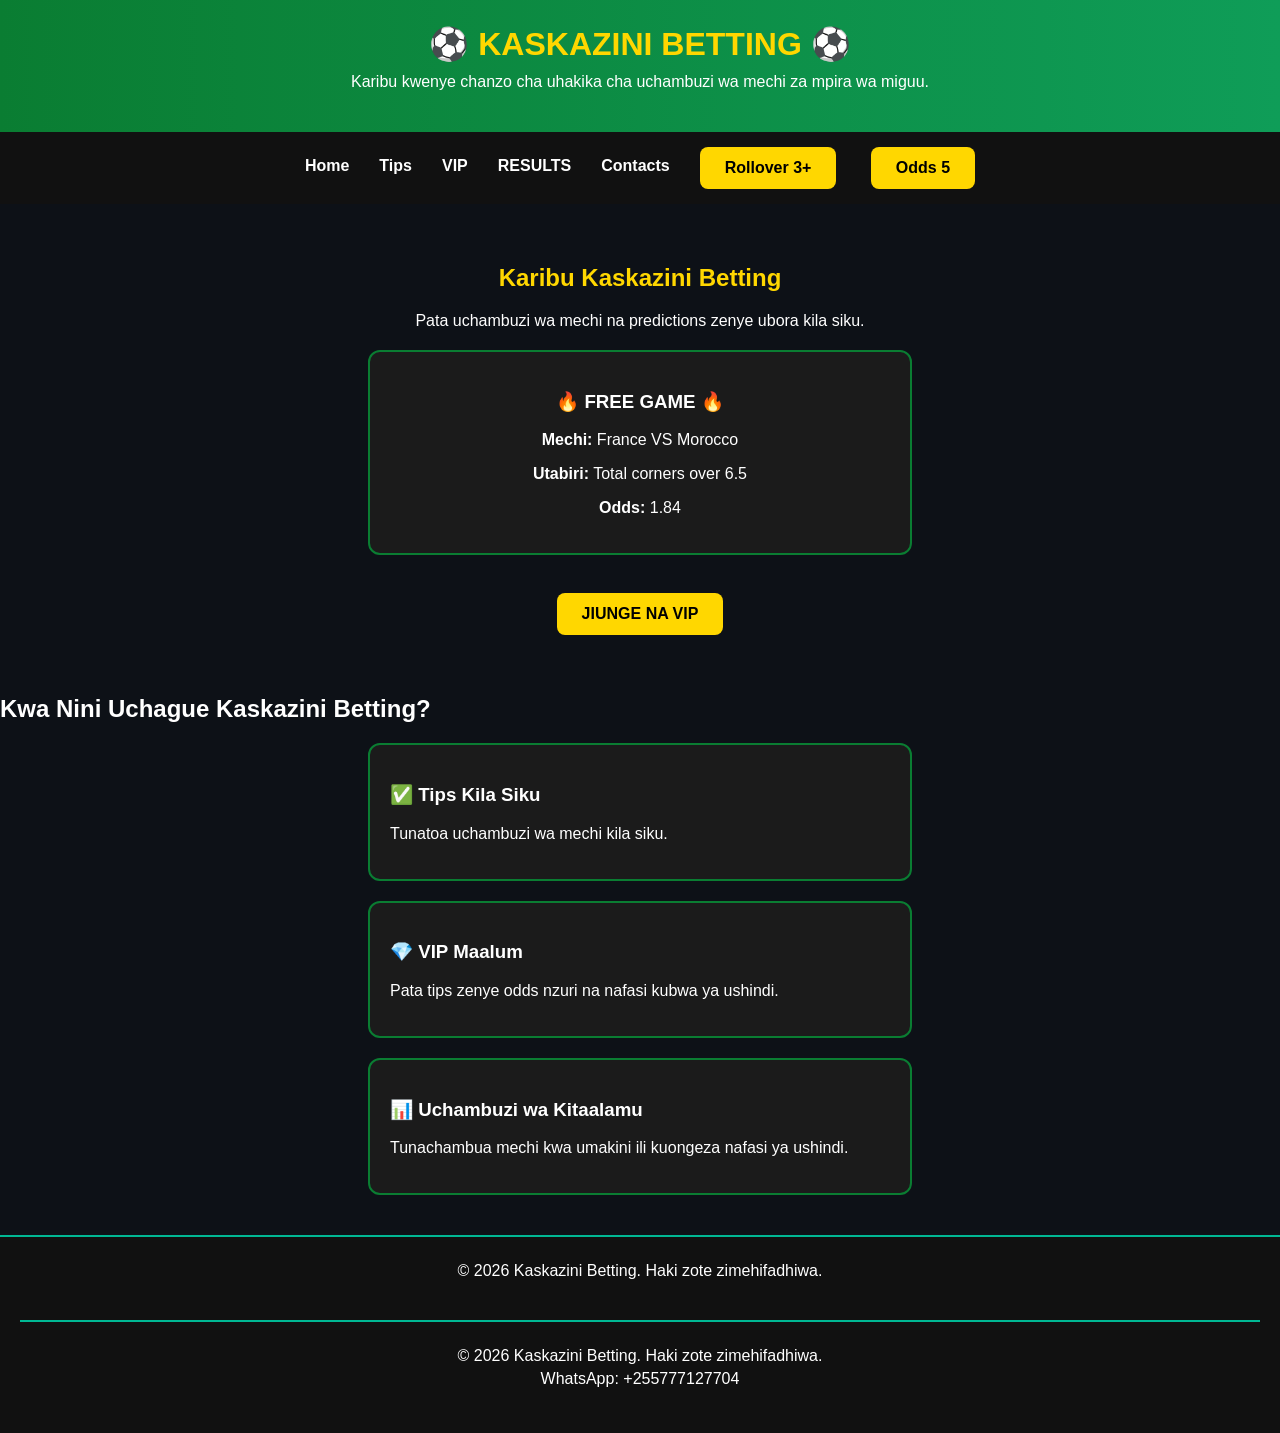
<file: index.html>
<!DOCTYPE html>
<html lang="sw">
<head>
    <meta charset="UTF-8">
    <meta name="viewport" content="width=device-width, initial-scale=1.0">
    <title>Kaskazini Betting</title>
    <link rel="stylesheet" href="style.css">
</head>
<body>

<header>
    <h1>⚽ KASKAZINI BETTING ⚽</h1>
    <p>Karibu kwenye chanzo cha uhakika cha uchambuzi wa mechi za mpira wa miguu.</p>
</header>

<nav>
    <a href="#">Home</a>
    <a href="#">Tips</a>
    <a href="vip.html">VIP</a>
    <a href="results.html">RESULTS</a>
    <a href="contact.html">Contacts</a>

<div class="odds-menu">

<a href="rollover3.html">
<button>Rollover 3+</button>
</a>

<a href="odds5.html">
<button>Odds 5</button>
</a>

</nav>

<section class="hero">

    <h2>Karibu Kaskazini Betting</h2>

    <p>Pata uchambuzi wa mechi na predictions zenye ubora kila siku.</p>

    <div class="card">
        <h3>🔥 FREE GAME 🔥</h3>

        <p><strong>Mechi:</strong> France VS Morocco </p>

        <p><strong>Utabiri:</strong> Total corners over 6.5 </p>

        <p><strong>Odds:</strong> 1.84</p>
    </div>

    <br>

    <button>JIUNGE NA VIP</button>

</section>

<section>

    <h2>Kwa Nini Uchague Kaskazini Betting?</h2>

    <div class="card">
        <h3>✅ Tips Kila Siku</h3>
        <p>Tunatoa uchambuzi wa mechi kila siku.</p>
    </div>

    <div class="card">
        <h3>💎 VIP Maalum</h3>
        <p>Pata tips zenye odds nzuri na nafasi kubwa ya ushindi.</p>
    </div>

    <div class="card">
        <h3>📊 Uchambuzi wa Kitaalamu</h3>
        <p>Tunachambua mechi kwa umakini ili kuongeza nafasi ya ushindi.</p>
    </div>

</section>

<footer>

    <p>© 2026 Kaskazini Betting. Haki zote zimehifadhiwa.</p>

<footer>
  <p>© 2026 Kaskazini Betting. Haki zote zimehifadhiwa.</p>
  <p>WhatsApp: +255777127704</p>
</footer>

</body>
</html>
</file>
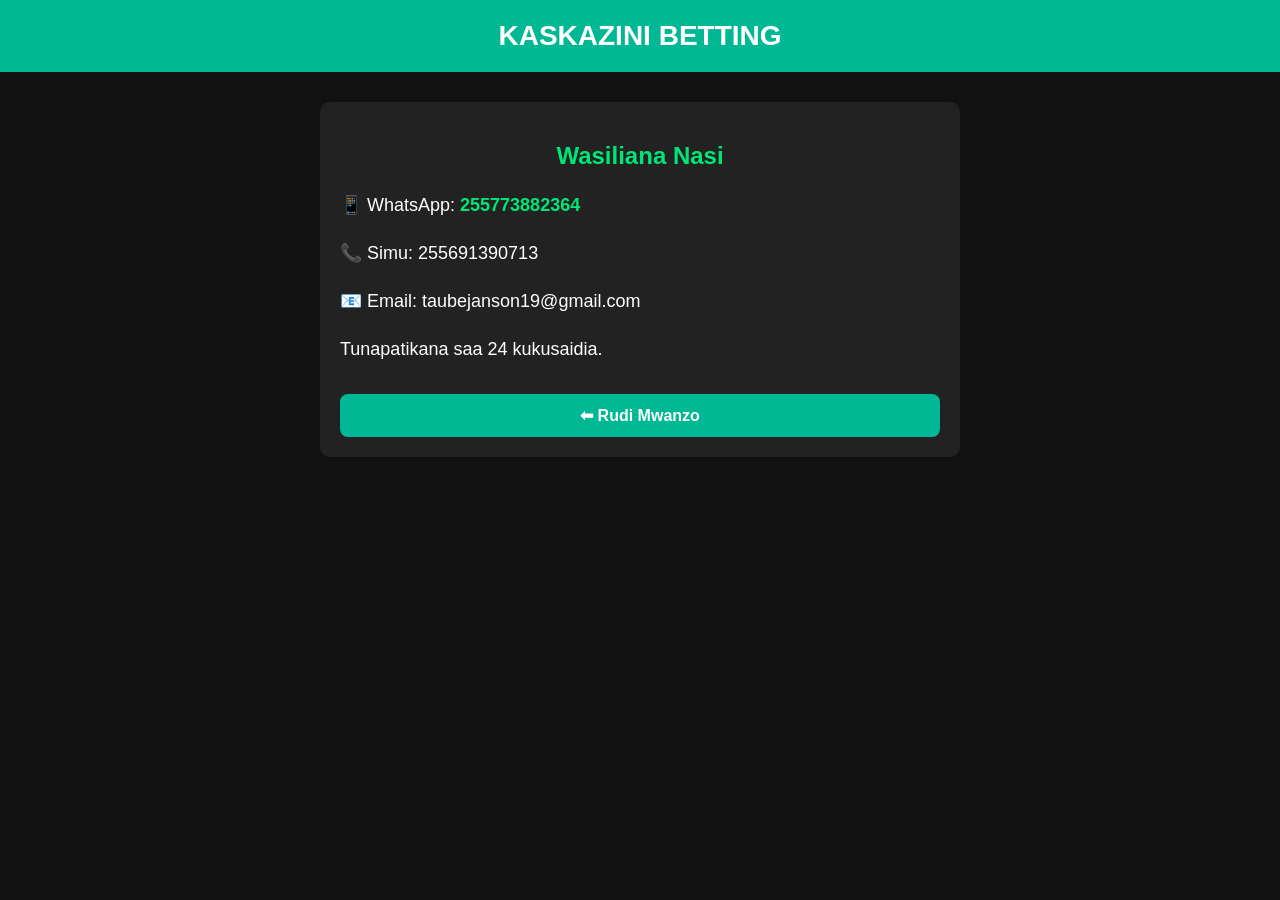
<file: contact.html>
<!DOCTYPE html>
<html lang="sw">
<head>
<meta charset="UTF-8">
<meta name="viewport" content="width=device-width, initial-scale=1.0">
<title>Wasiliana Nasi - Kaskazini Betting</title>

<style>
body{
font-family:Arial,sans-serif;
background:#111;
color:white;
margin:0;
padding:0;
}

header{
background:#00b894;
padding:20px;
text-align:center;
font-size:28px;
font-weight:bold;
}

.container{
max-width:600px;
margin:30px auto;
padding:20px;
background:#222;
border-radius:10px;
}

h2{
text-align:center;
color:#00e676;
}

p{
font-size:18px;
line-height:30px;
}

a{
color:#00e676;
text-decoration:none;
font-weight:bold;
}

.back{
display:block;
margin-top:30px;
text-align:center;
background:#00b894;
padding:12px;
border-radius:8px;
color:white;
}
</style>

</head>
<body>

<header>
KASKAZINI BETTING
</header>

<div class="container">

<h2>Wasiliana Nasi</h2>

<p>📱 WhatsApp: <a href="https://wa.me/255777127704">255773882364</a></p>

<p>📞 Simu: 255691390713</p>

<p>📧 Email: taubejanson19@gmail.com</p>

<p>Tunapatikana saa 24 kukusaidia.</p>

<a class="back" href="index.html">⬅ Rudi Mwanzo</a>

</div>

</body>
</html>
</file>
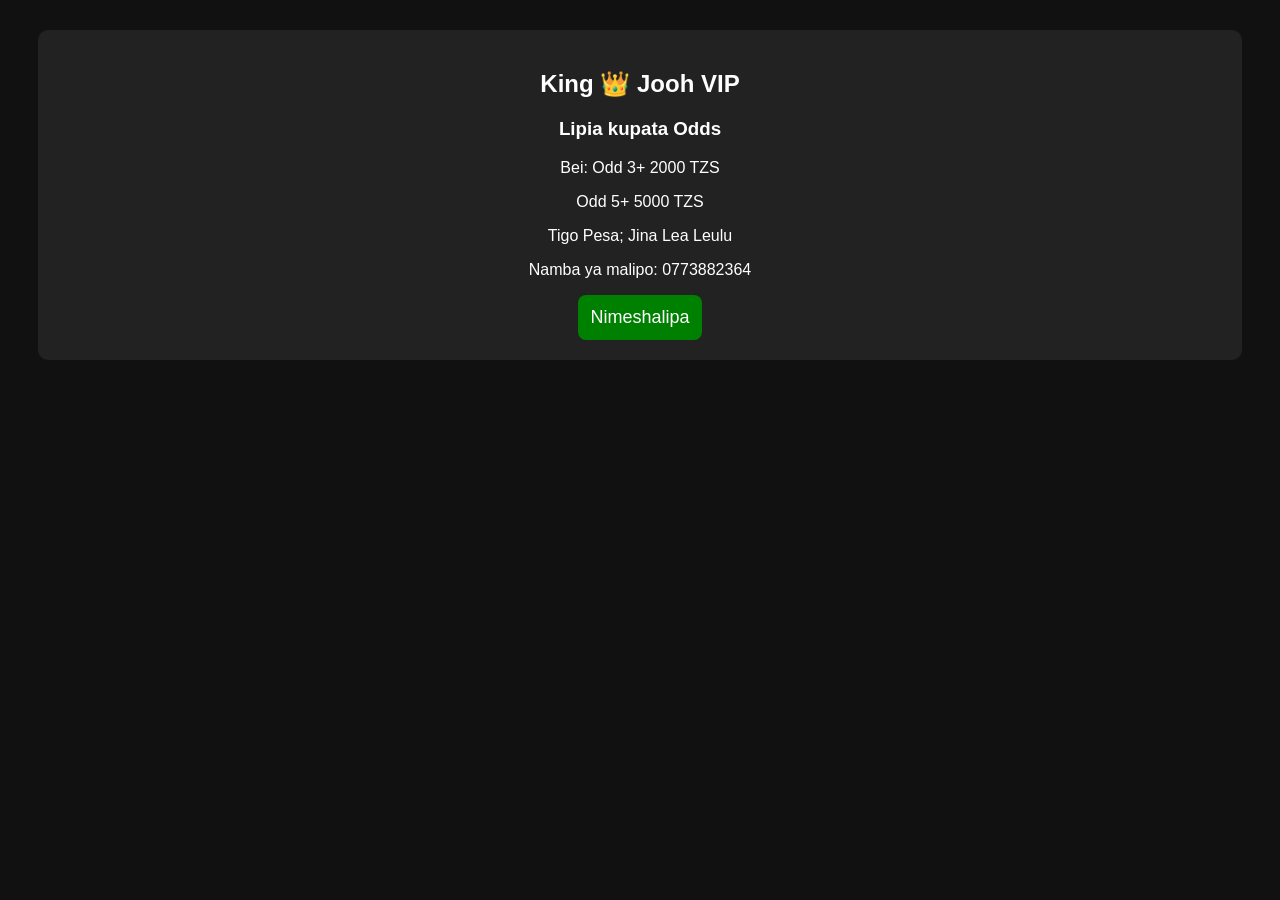
<file: malipo.html>
<!DOCTYPE html>
<html lang="sw">
<head>
<meta charset="UTF-8">
<meta name="viewport" content="width=device-width, initial-scale=1.0">
<title>Malipo - King 👑 Jooh</title>

<style>
body{
background:#111;
color:white;
font-family:Arial;
text-align:center;
}

.box{
margin:30px;
padding:20px;
background:#222;
border-radius:10px;
}

button{
background:green;
color:white;
padding:12px;
border:0;
border-radius:8px;
font-size:18px;
}
</style>

</head>

<body>

<div class="box">

<h2>King 👑 Jooh VIP</h2>

<h3>Lipia kupata Odds</h3>

<p>Bei: Odd 3+ 2000 TZS</p>
<p>     Odd 5+ 5000 TZS</p>

<p>
Tigo Pesa; Jina Lea Leulu
</p>

<p>
Namba ya malipo: 0773882364
</p>

<a href="https://wa.me/255777127704?text=Nimeshalipa%5+odds%20Odds%20King%20Jooh">
<button>
Nimeshalipa
</button>
</a>

</div>

</body>
</html>
</file>
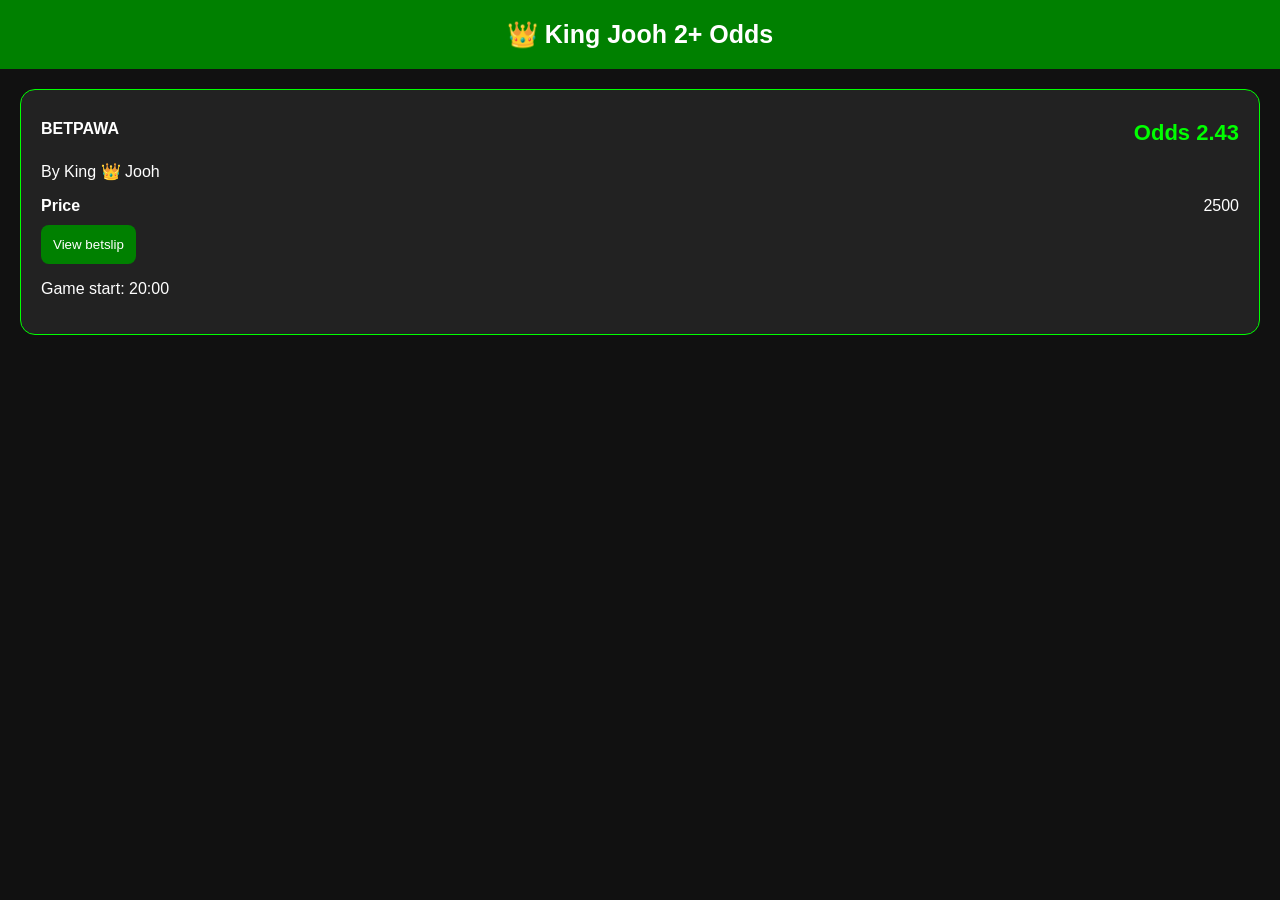
<file: Odds 2.html>
<!DOCTYPE html>
<html lang="sw">
<head>
<meta charset="UTF-8">
<meta name="viewport" content="width=device-width, initial-scale=1.0">
<title>King Jooh 2+ Odds</title>

<style>
body{
    font-family: Arial, sans-serif;
    background:#111;
    color:white;
    margin:0;
}

.header{
    background:#008000;
    padding:20px;
    text-align:center;
    font-size:25px;
    font-weight:bold;
}

.card{
    background:#222;
    margin:20px;
    padding:20px;
    border-radius:15px;
    border:1px solid #00ff00;
}

.row{
    display:flex;
    justify-content:space-between;
    margin:10px 0;
}

.odds{
    color:#00ff00;
    font-size:22px;
    font-weight:bold;
}

button{
    background:#008000;
    color:white;
    border:none;
    padding:12px;
    border-radius:8px;
}
</style>

</head>

<body>

<div class="header">
👑 King Jooh 2+ Odds
</div>

<div class="card">

<div class="row">
<b>BETPAWA</b>
<span class="odds">Odds 2.43</span>
</div>

<p>By King 👑 Jooh</p>

<div class="row">
<b>Price</b>
<span>2500</span>
</div>

<a href="malipo.html">
<button>
View betslip
</button>
</a>

<p>Game start: 20:00</p>

</div>

</body>
</html>
</file>
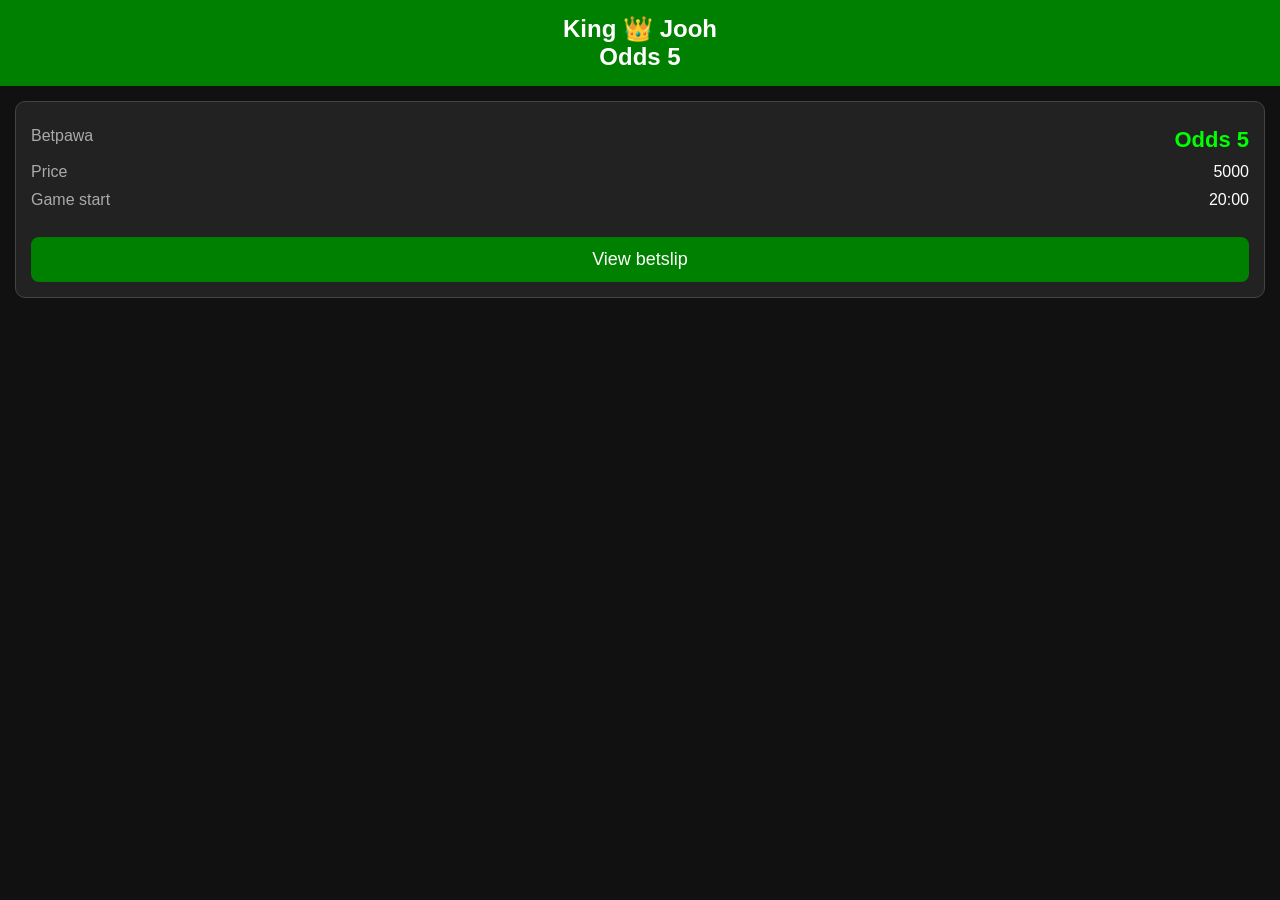
<file: Odds5.html>
<!DOCTYPE html>
<html lang="sw">
<head>
<meta charset="UTF-8">
<meta name="viewport" content="width=device-width, initial-scale=1.0">
<title>Odds 5 - King 👑 Jooh</title>

<style>
body{
    margin:0;
    font-family:Arial, sans-serif;
    background:#111;
    color:white;
}

.header{
    background:#008000;
    padding:15px;
    text-align:center;
    font-size:24px;
    font-weight:bold;
}

.card{
    background:#222;
    margin:15px;
    padding:15px;
    border-radius:10px;
    border:1px solid #444;
}

.row{
    display:flex;
    justify-content:space-between;
    margin:10px 0;
}

.label{
    color:#aaa;
}

.odds{
    color:#00ff00;
    font-size:22px;
    font-weight:bold;
}

button{
    width:100%;
    padding:12px;
    background:#008000;
    color:white;
    border:none;
    border-radius:8px;
    font-size:18px;
}
</style>

</head>

<body>

<div class="header">
King 👑 Jooh<br>
Odds 5
</div>


<div class="card">

<div class="row">
<span class="label">Betpawa</span>
<span class="odds">Odds 5</span>
</div>

<div class="row">
<span class="label">Price</span>
<span>5000</span>
</div>

<div class="row">
<span class="label">Game start</span>
<span>20:00</span>
</div>

<br>

<a href="malipo.html">
<button>View betslip</button>
</a>

</div>


</body>
</html>
</file>
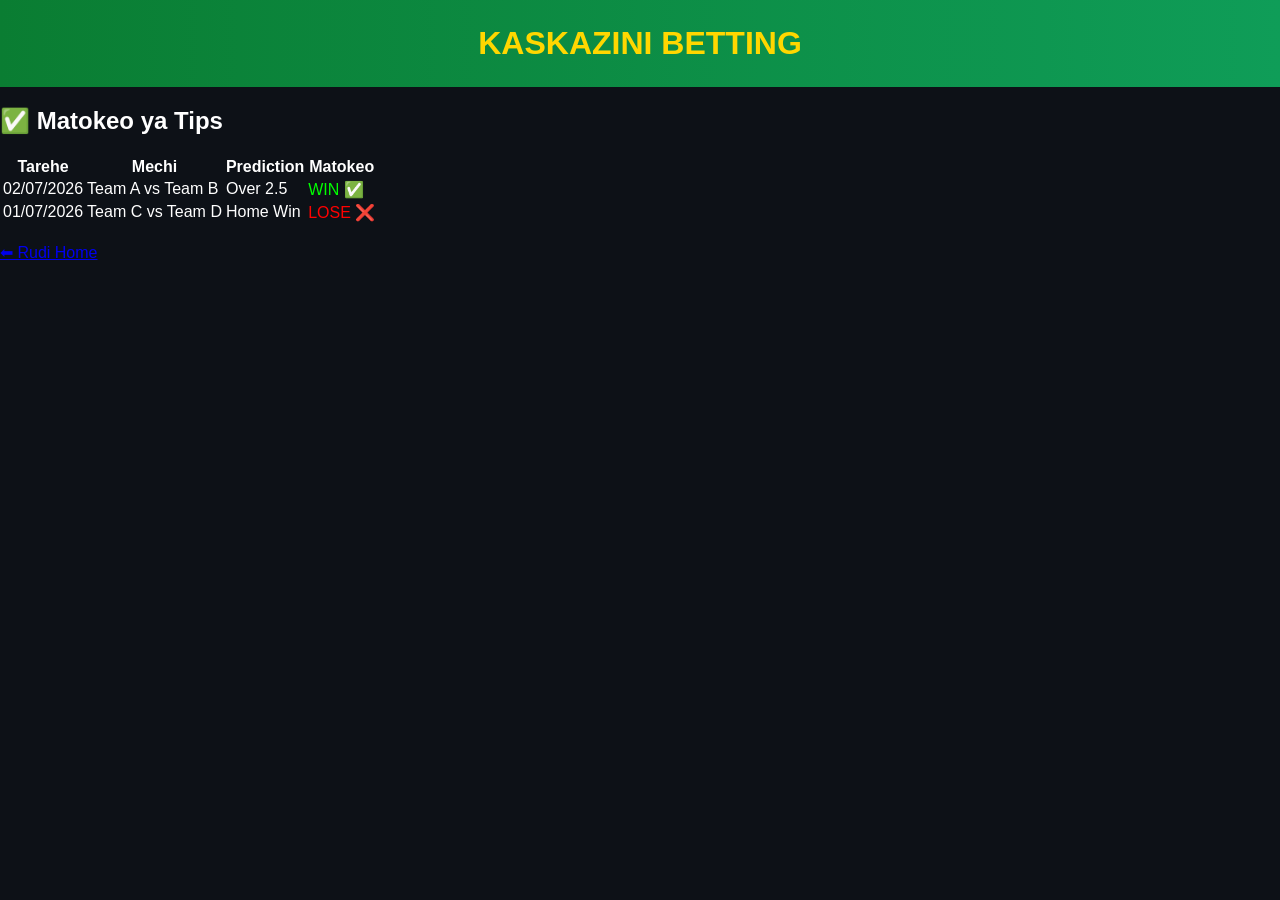
<file: results.html>
<!DOCTYPE html>
<html lang="sw">
<head>
    <meta charset="UTF-8">
    <meta name="viewport" content="width=device-width, initial-scale=1.0">
    <title>Matokeo - Kaskazini Betting</title>
    <link rel="stylesheet" href="style.css">
</head>
<body>

<header>
    <h1>KASKAZINI BETTING</h1>
</header>

<div class="container">
    <h2>✅ Matokeo ya Tips</h2>

    <table>
        <tr>
            <th>Tarehe</th>
            <th>Mechi</th>
            <th>Prediction</th>
            <th>Matokeo</th>
        </tr>

        <tr>
            <td>02/07/2026</td>
            <td>Team A vs Team B</td>
            <td>Over 2.5</td>
            <td style="color:lime;">WIN ✅</td>
        </tr>

        <tr>
            <td>01/07/2026</td>
            <td>Team C vs Team D</td>
            <td>Home Win</td>
            <td style="color:red;">LOSE ❌</td>
        </tr>
    </table>

    <br>

    <a href="index.html">⬅ Rudi Home</a>
</div>

</body>
</html>
</file>
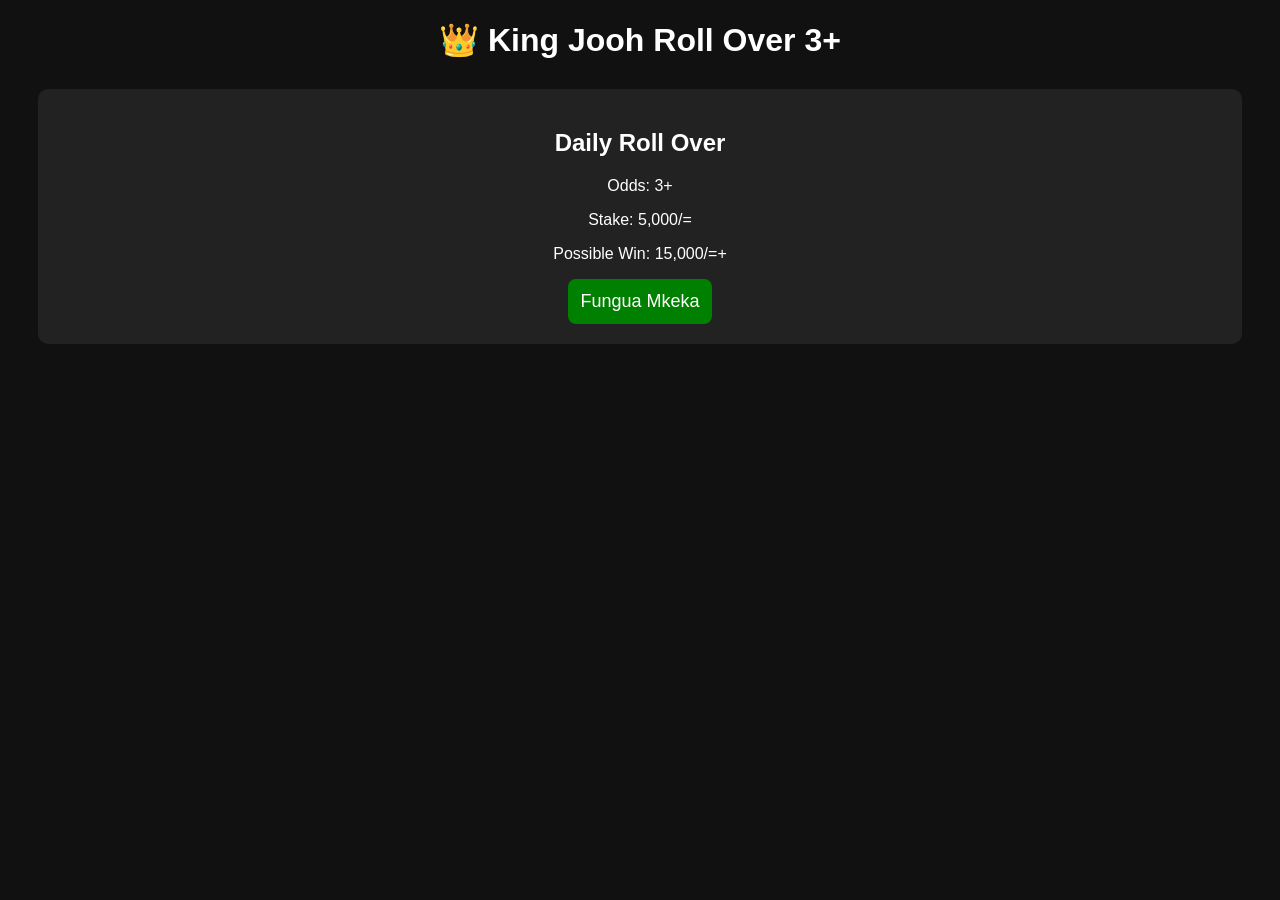
<file: rollover3.html>
<!DOCTYPE html>
<html lang="sw">
<head>
<meta charset="UTF-8">
<meta name="viewport" content="width=device-width, initial-scale=1.0">
<title>Roll over 3+</title>

<style>
body{
background:#111;
color:white;
font-family:Arial;
text-align:center;
}

.box{
margin:30px;
padding:20px;
background:#222;
border-radius:10px;
}

button{
background:green;
color:white;
padding:12px;
border:0;
border-radius:8px;
font-size:18px;
}
}
</style>
</head>

<body>

<h1>👑 King Jooh Roll Over 3+</h1>

<div class="box">
<h2>Daily Roll Over</h2>

<p>Odds: 3+</p>
<p>Stake: 5,000/=</p>
<p>Possible Win: 15,000/=+</p>

<a href="malipo.html">
<button>Fungua Mkeka</button>
</a>

</div>

</body>
</html>
</file>
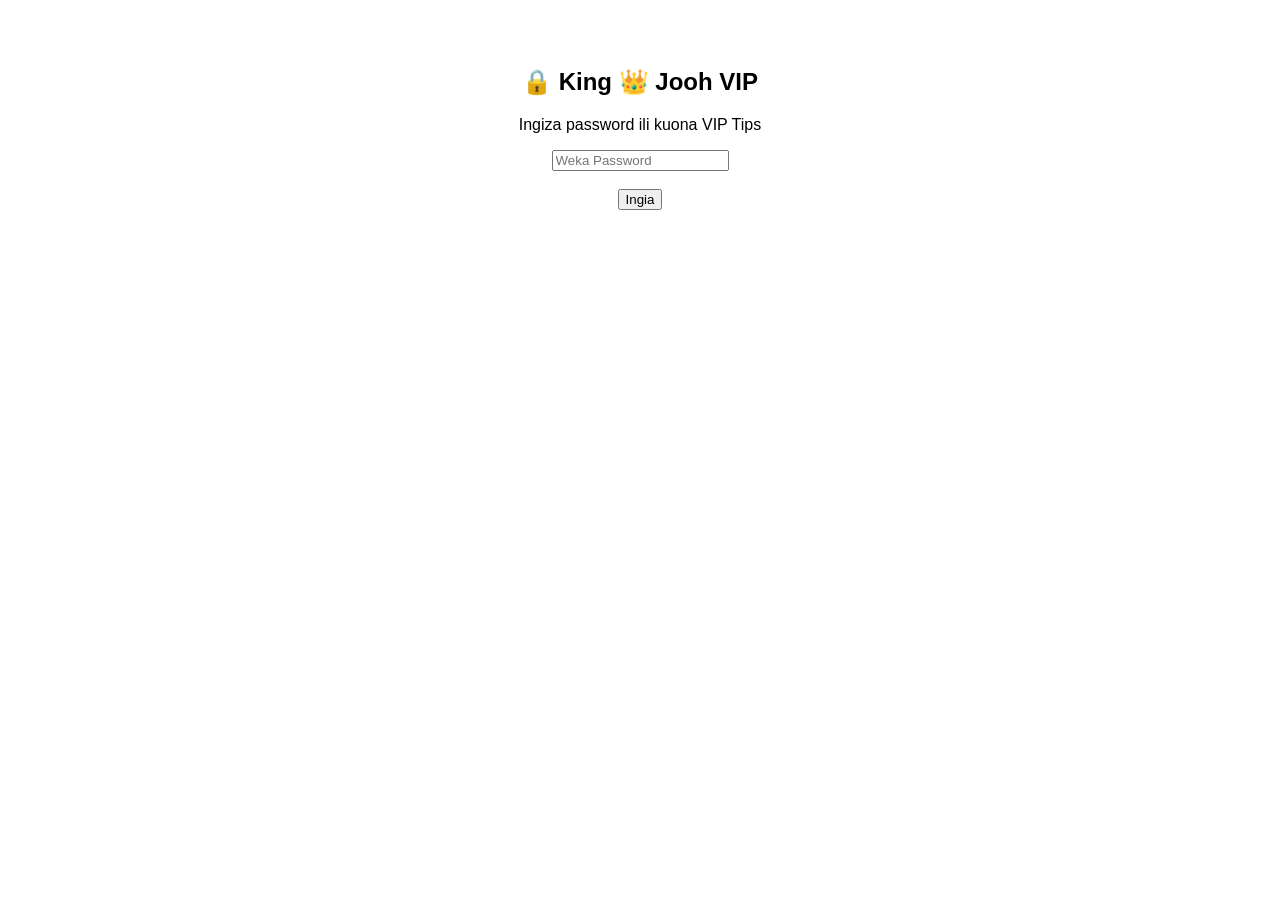
<file: vip.html>
<!DOCTYPE html>
<html lang="sw">
<head>
    <meta charset="UTF-8">
    <meta name="viewport" content="width=device-width, initial-scale=1.0">
    <title>VIP - King 👑 Jooh</title>
</head>
<body style="font-family:Arial;text-align:center;padding:40px;">

<h2>🔒 King 👑 Jooh VIP</h2>

<p>Ingiza password ili kuona VIP Tips</p>

<input type="password" id="password" placeholder="Weka Password">
<br><br>

<button onclick="funguaVIP()">Ingia</button>

<div id="vip" style="display:none; margin-top:30px;">
    <h3>✅ Karibu VIP</h3>
    <p>Hapa ndipo utaweka mechi zako za VIP.</p>
</div>

<script>
function funguaVIP() {
    var password = document.getElementById("password").value;

    if(password === "Mabasi154") {
        document.getElementById("vip").style.display = "block";
    } else {
        alert("❌ Password si sahihi.");
    }
}
</script>

</body>
</html>
</file>
<file: style.css>
body{
    margin:0;
    font-family:Arial, sans-serif;
    background:#0d1117;
    color:white;
}

header{
    background:linear-gradient(90deg,#0a7d32,#0f9d58);
    text-align:center;
    padding:25px;
}

header h1{
    margin:0;
    font-size:32px;
    color:#ffd700;
}

header p{
    margin-top:10px;
}

nav{
    background:#111;
    display:flex;
    justify-content:center;
    flex-wrap:wrap;
    padding:15px;
}

nav a{
    color:white;
    text-decoration:none;
    margin:10px 15px;
    font-weight:bold;
}

nav a:hover{
    color:#ffd700;
}

.hero{
    text-align:center;
    padding:40px 20px;
}

.hero h2{
    color:#ffd700;
}

.card{
    background:#1b1b1b;
    margin:20px auto;
    max-width:500px;
    padding:20px;
    border-radius:12px;
    border:2px solid #0a7d32;
}

button{
    background:#ffd700;
    color:#000;
    border:none;
    padding:12px 25px;
    border-radius:8px;
    font-size:16px;
    font-weight:bold;
    cursor:pointer;
}

button:hover{
    background:#ffcc00;
}

footer{
    background:#111;
    text-align:center;
    padding:20px;
    margin-top:30px;
}
footer{
    background:#111;
    color:white;
    text-align:center;
    padding:20px;
    margin-top:40px;
    border-top:2px solid #00b894;
}

footer p{
    margin:5px 0;
}
</file>
